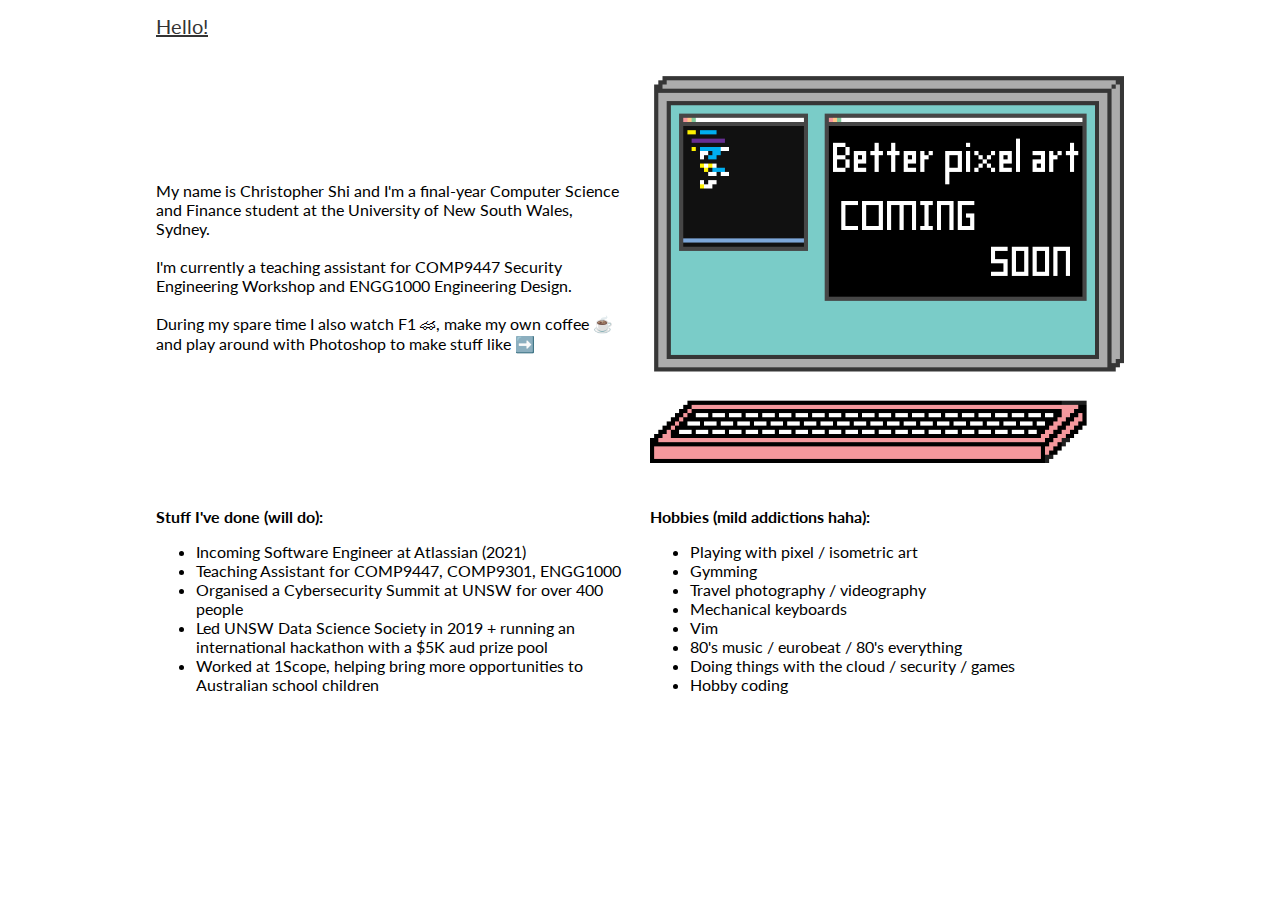
<file: index.html>
<!DOCTYPE html>

<html>
    <head>
        <link href="https://fonts.googleapis.com/css2?family=Lato&display=swap" rel="stylesheet">
        <title>Christopher Shi</title>
        <link rel="stylesheet" href="style.css">
    </head>

    <body>
        <nav id="menubar"></nav>

        <div class="wrapper">
            <div class="topleft">
                <p>
                    My name is Christopher Shi and I'm a final-year Computer Science and Finance student at the University of New South Wales, Sydney.
                    <br><br>
                    I'm currently a teaching assistant for COMP9447 Security Engineering Workshop and ENGG1000 Engineering Design.
                    <br><br>
                    During my spare time I also watch F1 🏎, make my own coffee ☕️ and play around with Photoshop to make stuff like ➡️
                </p>
            </div>
            <div class="topright">
                <img src="./better-pixel-art-coming-soon.gif">
            </div>
        </div>

        <div class="wrapper">
            <div class="topleft">
                <b>Stuff I've done (will do): </b>
                <ul>
                    <li>Incoming Software Engineer at Atlassian (2021)</li>
                    <li>Teaching Assistant for COMP9447, COMP9301, ENGG1000</li>
                    <li>Organised a Cybersecurity Summit at UNSW for over 400 people</li>
                    <li>Led UNSW Data Science Society in 2019 + running an international hackathon with a $5K aud prize pool</li>
                    <li>Worked at 1Scope, helping bring more opportunities to Australian school children</li>
                </ul>
            </div>

            <div class="topright">
                <b>Hobbies (mild addictions haha): </b>
                <ul>
                    <li>Playing with pixel / isometric art</li>
                    <li>Gymming</li>
                    <li>Travel photography / videography</li>
                    <li>Mechanical keyboards</li>
                    <li>Vim</li>
                    <li>80's music / eurobeat / 80's everything</li>
                    <li>Doing things with the cloud / security / games</li>
                    <li>Hobby coding</li>
                </ul>
            </div>

        </div>

        <div class="footer">

        </div>

        <script src="menubar.js"></script>
    </body>

</html>
</file>
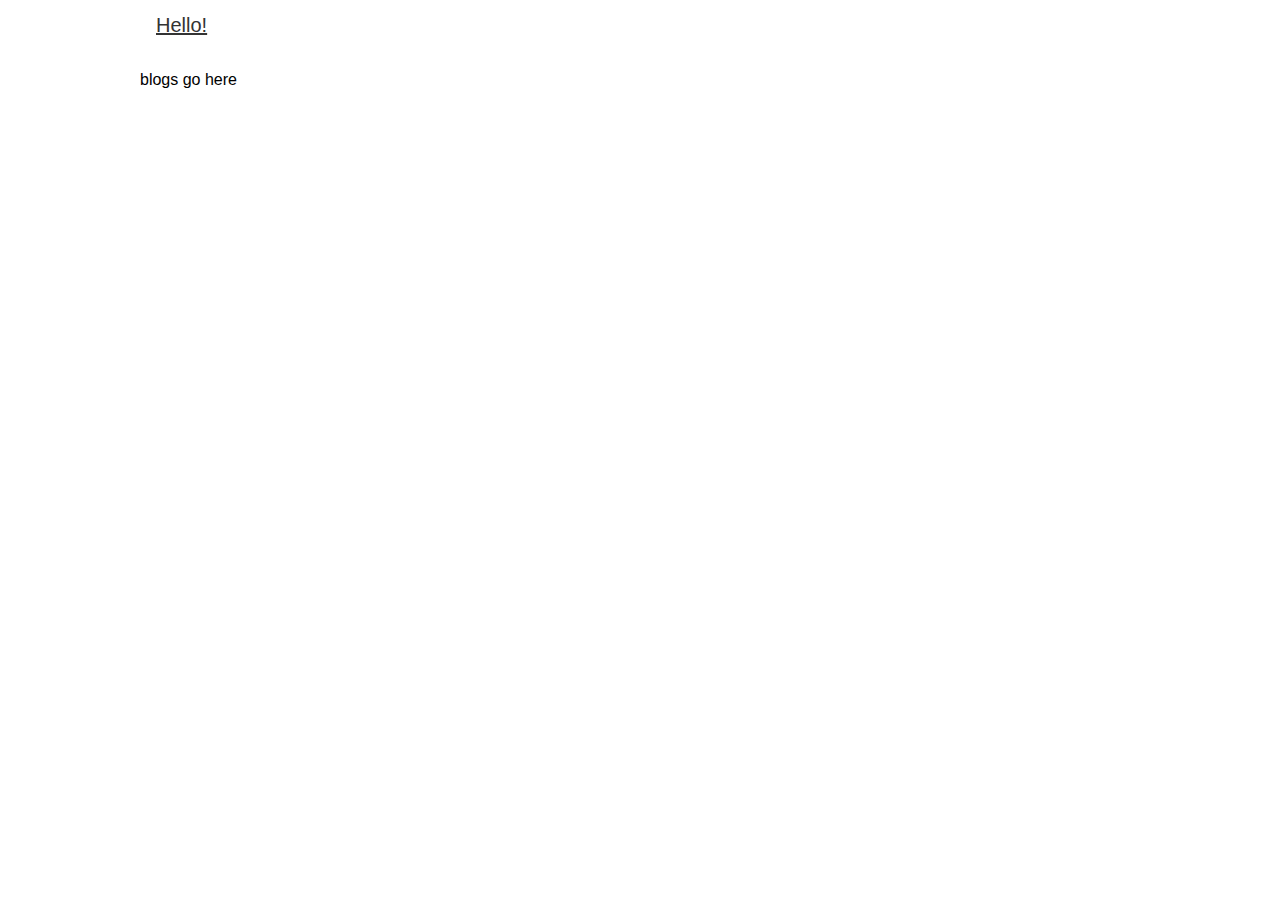
<file: blogs.html>
<!DOCTYPE html>
<html>

    <head>
        <link rel="stylesheet" href="style.css">
    </head> 
    
    <body>
        <nav id="menubar"></nav>
        blogs go here

        <script src="menubar.js"></script>
    </body>

</html>
</file>
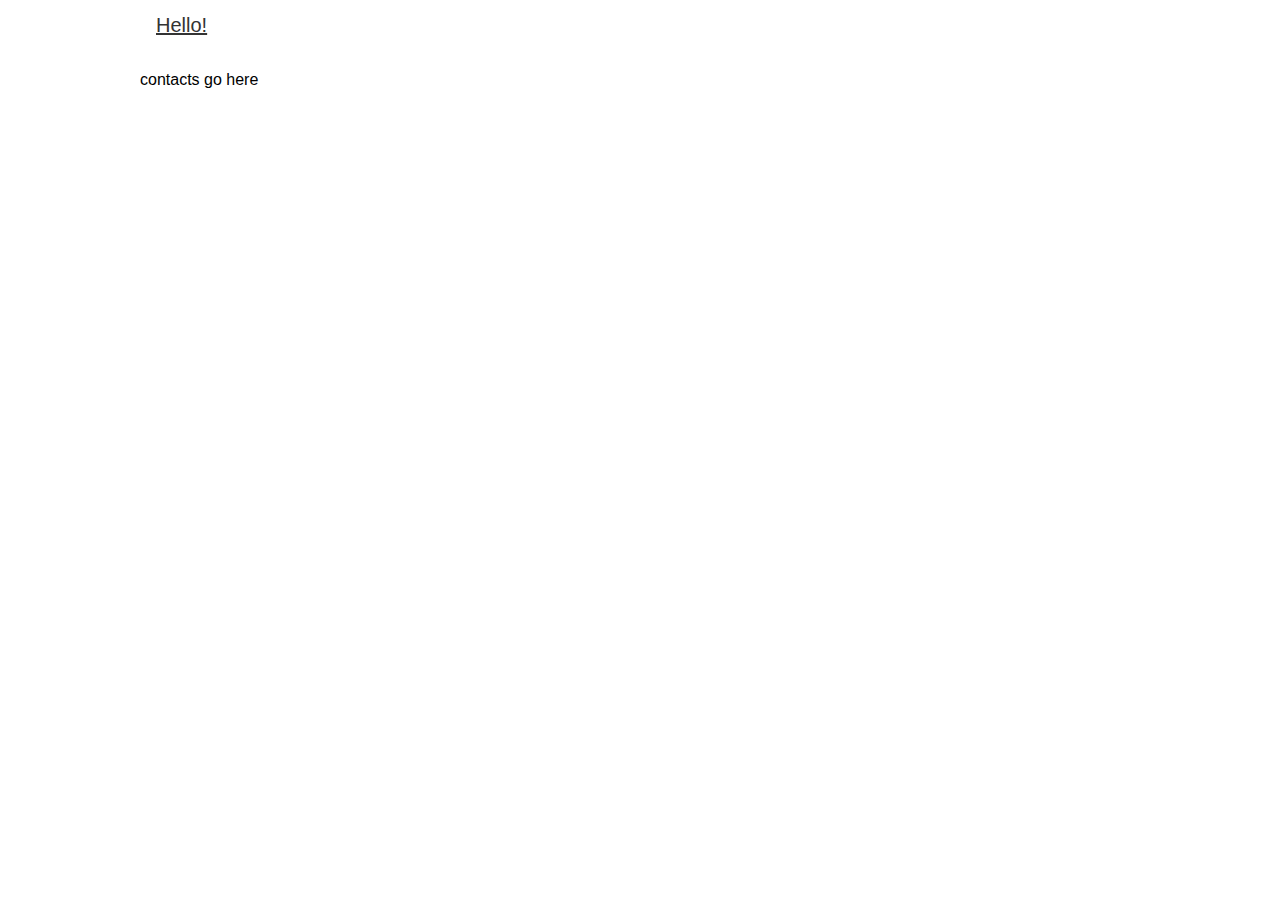
<file: contact.html>
<!DOCTYPE html>
<html>

    <head>
        <link rel="stylesheet" href="style.css">
    </head>

    <body>
        <nav id="menubar"></nav>
        <p>contacts go here</p>

        <script src="menubar.js"></script>
    </body>

</html>
</file>
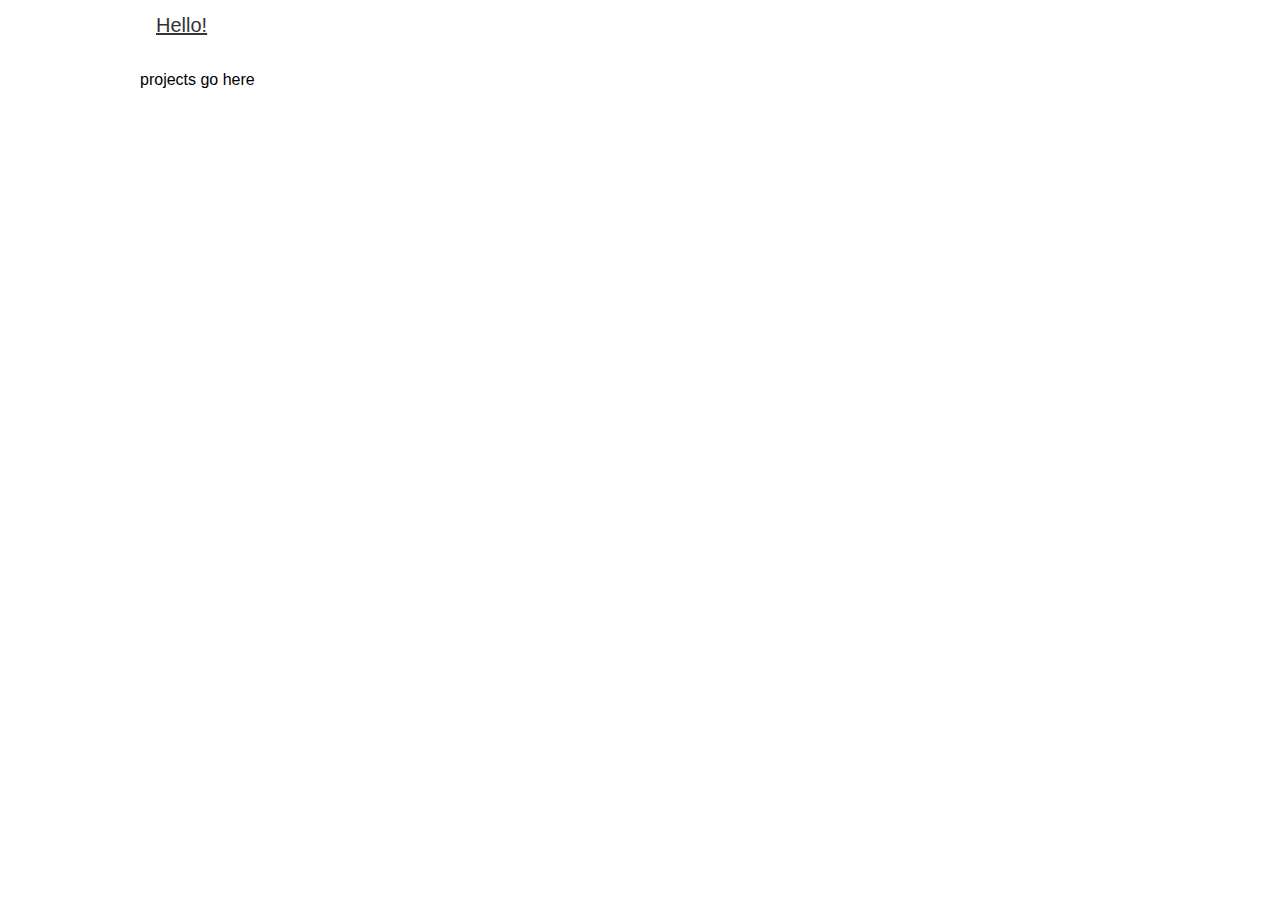
<file: projects.html>
<!DOCTYPE html>
<html>

    <head>
        <link rel="stylesheet" href="style.css">
    </head>

    <body>
        <nav id="menubar"></nav>
        projects go here

        <script src="menubar.js"></script>
    </body>

</html>
</file>
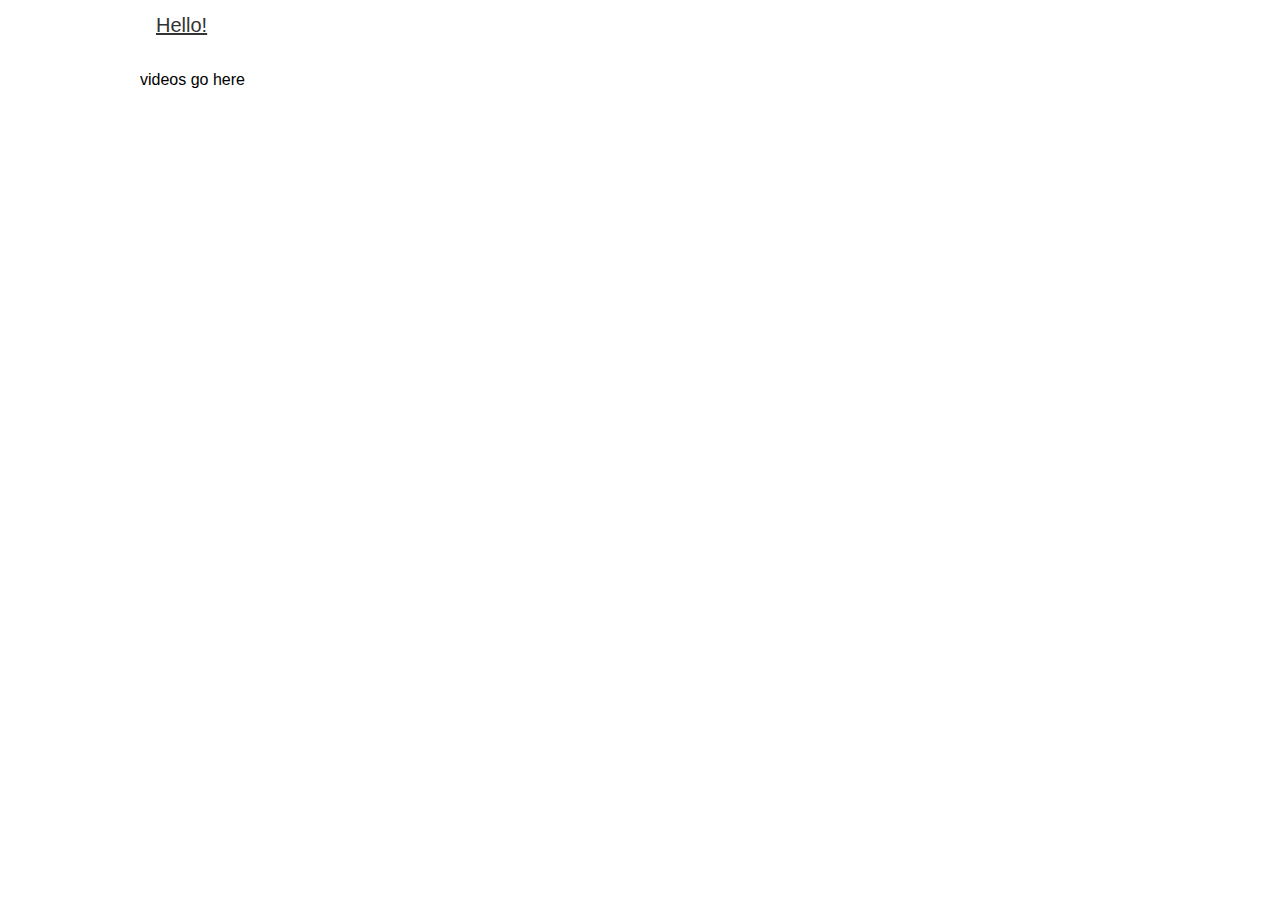
<file: videos.html>
<!DOCTYPE html>
<html>

    <head>
        <link rel="stylesheet" href="style.css">
    </head>

    <body>
        <nav id="menubar"></nav>
        videos go here

        <script src="menubar.js"></script>
    </body>

</html>
</file>
<file: style.css>
/* trying out css grid */
.wrapper {
    display: grid;
    grid-template-columns: 1fr 1fr;
    grid-row-gap: 20px;
    grid-column-gap: 20px;

    margin: 14px 16px;
    padding-bottom: 30px;
}

.topleft {
    align-content: center;
    /* background-color: lightblue;
    border-radius: 10px;
    padding: 10px; */
}

.topright {
    align-content: center;
    /* background-color: antiquewhite;
    border-radius: 10px;
    padding: 10px; */
}

.footer {
    color: grey;
    text-align: center;
}

* {
    font-family: Lato, sans-serif;
}

body {
    max-width: 1000px;
    margin: auto;
}

img {
    /* allows for dynamic resizing */
    display: block;
    width: 100%;
    height: auto;
}

ul.nav {
    list-style-type: none;
    margin: 0;
    padding: 0;
    margin-bottom: 20px;
    overflow: hidden;
}

ul.nav li {
    float: right;
    font-size: 20px;
}

ul.nav li.home {
    float: left;
}

ul.nav li a {
    display: block;
    color: #333333;
    text-align: center;
    padding: 14px 16px;
    text-decoration: none;
}

/* i think this applies for all a links  */
li a:hover {
    font-style: italic;
}
</file>
